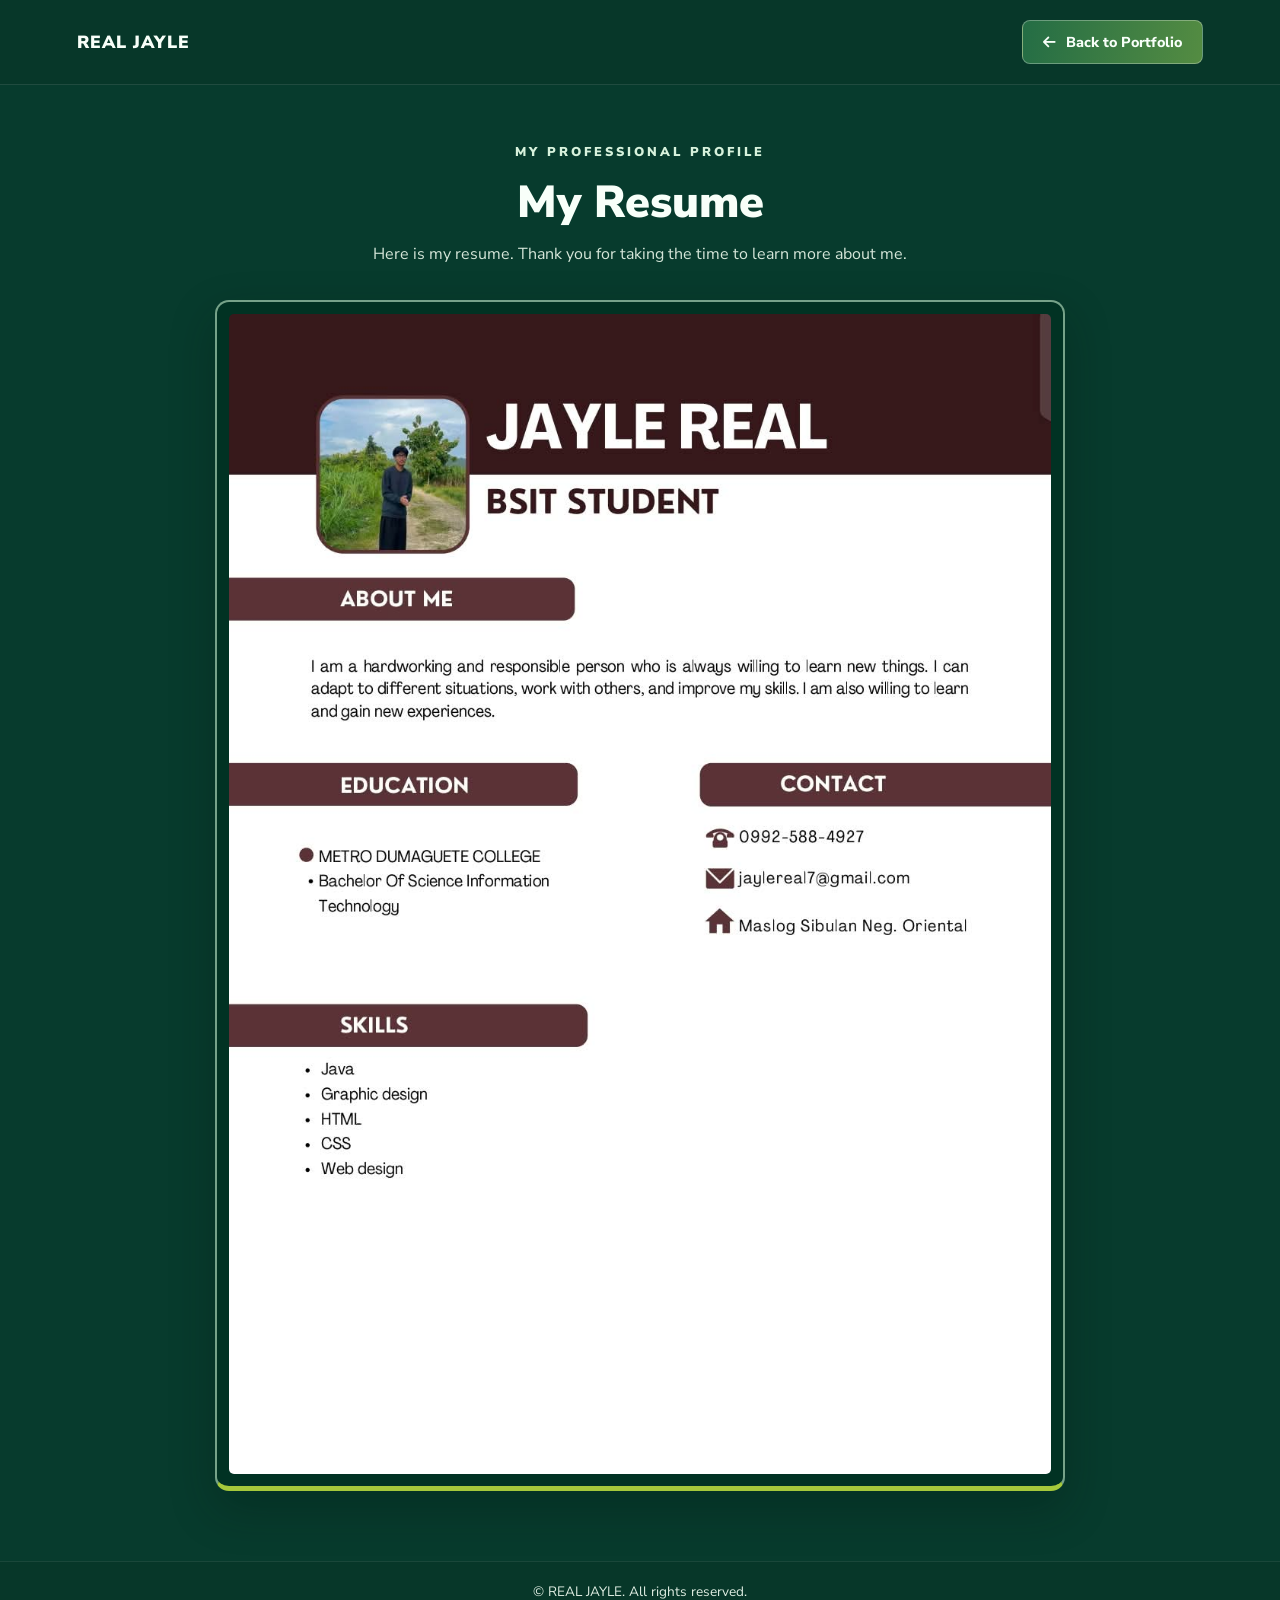
<file: resume.html>
<!DOCTYPE html>
<html lang="en">
<head>
    <meta charset="UTF-8">
    <meta name="viewport" content="width=device-width, initial-scale=1.0">
    <title>Jayle Marthaniel E. Real | Resume</title>

    <link rel="preconnect" href="https://fonts.googleapis.com">
    <link rel="preconnect" href="https://fonts.gstatic.com" crossorigin>
    <link href="https://fonts.googleapis.com/css2?family=Nunito+Sans:wght@400;600;700;800;900&display=swap" rel="stylesheet">

    <link rel="stylesheet" href="https://cdnjs.cloudflare.com/ajax/libs/font-awesome/6.7.2/css/all.min.css">

    <style>
        /* GENERAL */
        * {
            margin: 0;
            padding: 0;
            box-sizing: border-box;
        }

        body {
            font-family: "Nunito Sans", sans-serif;
            color: #f8fff9;
            background: #073b2d;
            min-height: 100vh;
        }

        a {
            text-decoration: none;
            color: inherit;
        }

        /* HEADER */
        .resume-header {
            width: 100%;
            padding: 20px 6%;
            display: flex;
            justify-content: space-between;
            align-items: center;
            background: #073729;
            border-bottom: 1px solid rgba(255,255,255,0.1);
        }

        .brand {
            font-size: 1.1rem;
            font-weight: 900;
            letter-spacing: 1px;
        }

        .back-btn {
            display: inline-flex;
            align-items: center;
            gap: 10px;
            padding: 11px 20px;
            background: linear-gradient(100deg, #246d45, #548c42);
            border: 1px solid rgba(255,255,255,0.3);
            border-radius: 8px;
            font-size: 0.9rem;
            font-weight: 800;
            transition: 0.3s;
        }

        .back-btn:hover {
            color: #d9f58b;
            transform: translateY(-3px);
            filter: brightness(1.1);
        }

        /* RESUME SECTION */
        .resume-section {
            width: 100%;
            max-width: 1050px;
            margin: auto;
            padding: 55px 25px 70px;
            text-align: center;
        }

        .section-kicker {
            color: #d7f2dc;
            font-size: 0.8rem;
            font-weight: 900;
            letter-spacing: 3px;
        }

        h1 {
            margin: 10px 0;
            font-size: 2.8rem;
            font-weight: 900;
        }

        .description {
            margin-bottom: 35px;
            color: #d5e6d9;
            font-size: 1rem;
        }

        /* RESUME IMAGE */
        .resume-image-container {
            width: 100%;
            max-width: 850px;
            margin: auto;
            padding: 12px;
            background: rgba(0, 48, 32, 0.75);
            border: 2px solid rgba(215, 255, 223, 0.55);
            border-bottom: 5px solid #a5c83b;
            border-radius: 14px;
            box-shadow: 0 18px 45px rgba(0, 24, 15, 0.3);
        }

        .resume-image {
            display: block;
            width: 100%;
            height: auto;
            border-radius: 5px;
        }

        /* FOOTER */
        .resume-footer {
            padding: 20px;
            text-align: center;
            color: #e0eee3;
            background: #073729;
            border-top: 1px solid rgba(255,255,255,0.08);
            font-size: 0.85rem;
        }
    </style>
</head>

<body>

    <header class="resume-header">
        <a href="index.html" class="brand">REAL JAYLE</a>

        <a href="index.html" class="back-btn">
            <i class="fa-solid fa-arrow-left"></i>
            Back to Portfolio
        </a>
    </header>

    <main>
        <section class="resume-section">

            <span class="section-kicker">MY PROFESSIONAL PROFILE</span>

            <h1>My Resume</h1>

            <p class="description">
                Here is my resume. Thank you for taking the time to learn more about me.
            </p>

            <div class="resume-image-container">
                <img
                    src="resume.jpg"
                    alt="Jayle Marthaniel E. Real Resume"
                    class="resume-image"
                >
            </div>

        </section>
    </main>

    <footer class="resume-footer">
        © REAL JAYLE. All rights reserved.
    </footer>

</body>
</html>
</file>
